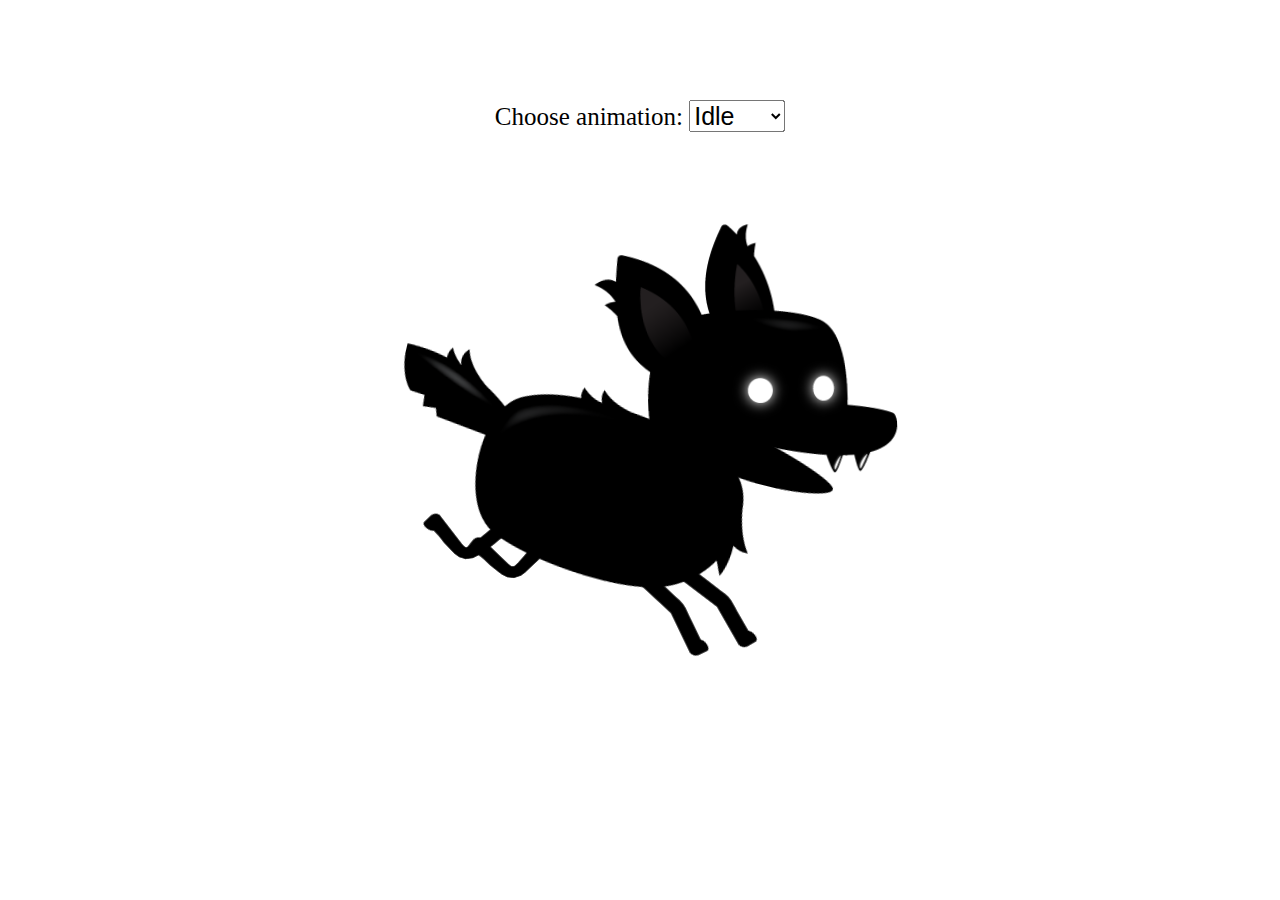
<file: index.html>
<!DOCTYPE html>
<html lang="en">
<head>
    <meta charset="UTF-8">
    <meta http-equiv="X-UA-Compatible" content="IE=edge">
    <meta name="viewport" content="width=device-width, initial-scale=1.0">
    <title>Sprite Animations</title>
    <link rel="stylesheet" href="style.css">
</head>
<body>
    <canvas id="canvas1">

    </canvas>
    <div class="controls">
        <label for="animations">Choose animation:</label>
        <select id="animations" name="animations">
            <option value="idle">Idle</option>
            <option value="jump">Jump</option>
            <option value="fall">Fall</option>
            <option value="run">Run</option>
            <option value="dizzy">Dizzy</option>
            <option value="sit">Sit</option>
            <option value="roll">Roll</option>
            <option value="bite">Bite</option>
            <option value="ko">KO</option>
            <option value="gethit">Get hit</option>

        </select>
    </div>

    <script src="script.js"></script>
    
</body>
</html>
</file>
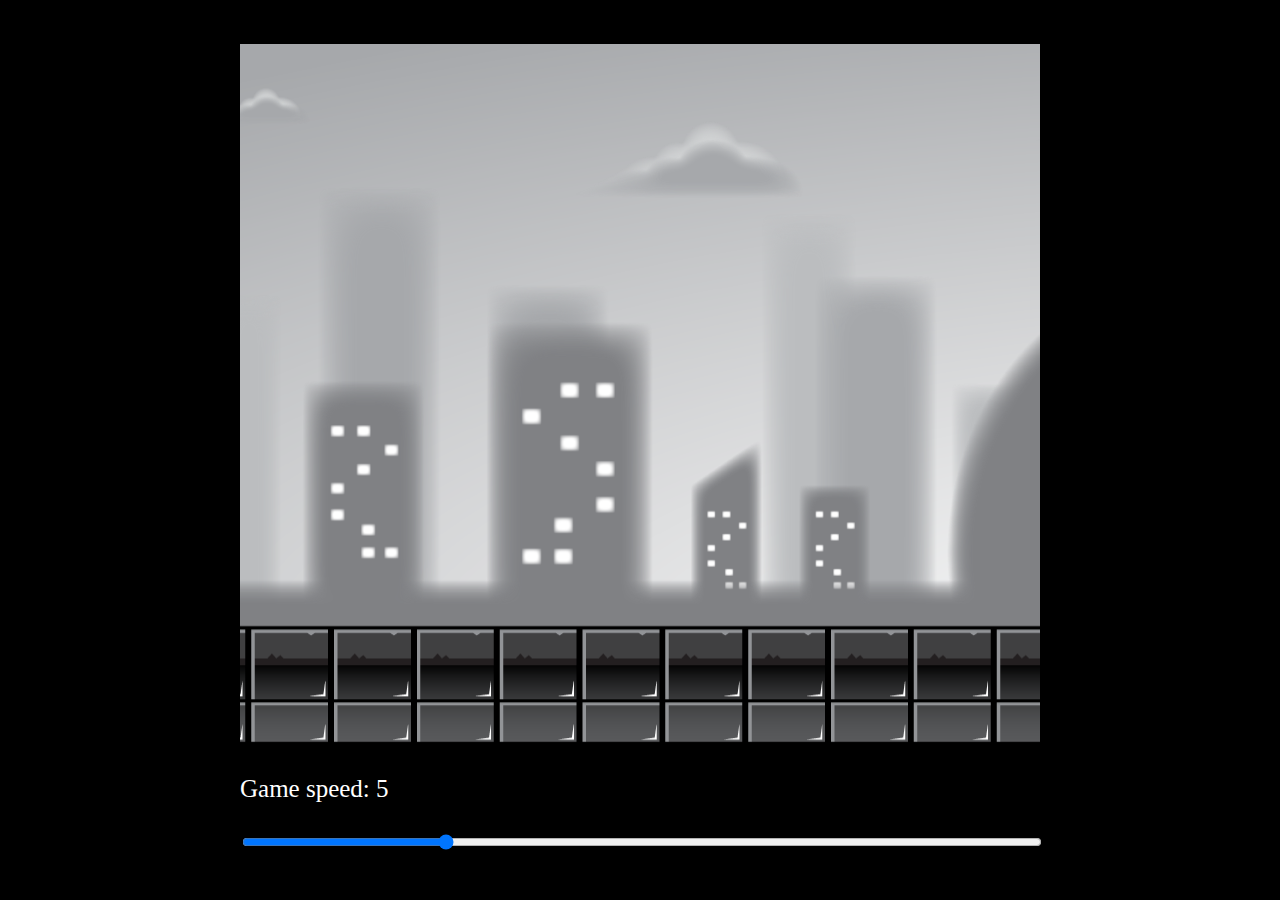
<file: parallax/index.html>
<!DOCTYPE html>
<html lang="en">
  <head>
    <meta charset="UTF-8" />
    <meta http-equiv="X-UA-Compatible" content="IE=edge" />
    <meta name="viewport" content="width=device-width, initial-scale=1.0" />
    <title>Parallax Bacground</title>
    <link rel="stylesheet" href="style.css" />
  </head>
  <body>
    <div id="container">
      <canvas id="canvas1"> </canvas>
      <p>Game speed: <span id="showGameSpeed"></span></p>
      <input type="range" min="0" max="20" value="5" class="slider" id="slider">
    </div>
    

    <script src="script.js"></script>
  </body>
</html>
</file>
<file: style.css>
#canvas1 {
    position: absolute;
    top: 50%;
    left: 50%;
    transform: translate(-50%, -50%);
    width: 600px;
    height: 600px;
}

.controls {
    position: absolute;
    z-index: 10;
    top: 100px;
    left: 50%;
    transform: translateX(-50%);
}
.controls, label, select, option {
    font-size: 25px;
}
</file>
<file: parallax/style.css>
body {
  background-color: #000000;
}

#container {
  position: absolute;
  width: 800px;
  transform: translate(-50%, -50%);
  top: 50%;
  left: 50%;
  font-size: 25px;
}

#canvas1 {
  position: relative;
  width: 800px;
  height: 700px;
}

#slider {
  width: 100%;
}

p {
  color: white;
}
</file>
